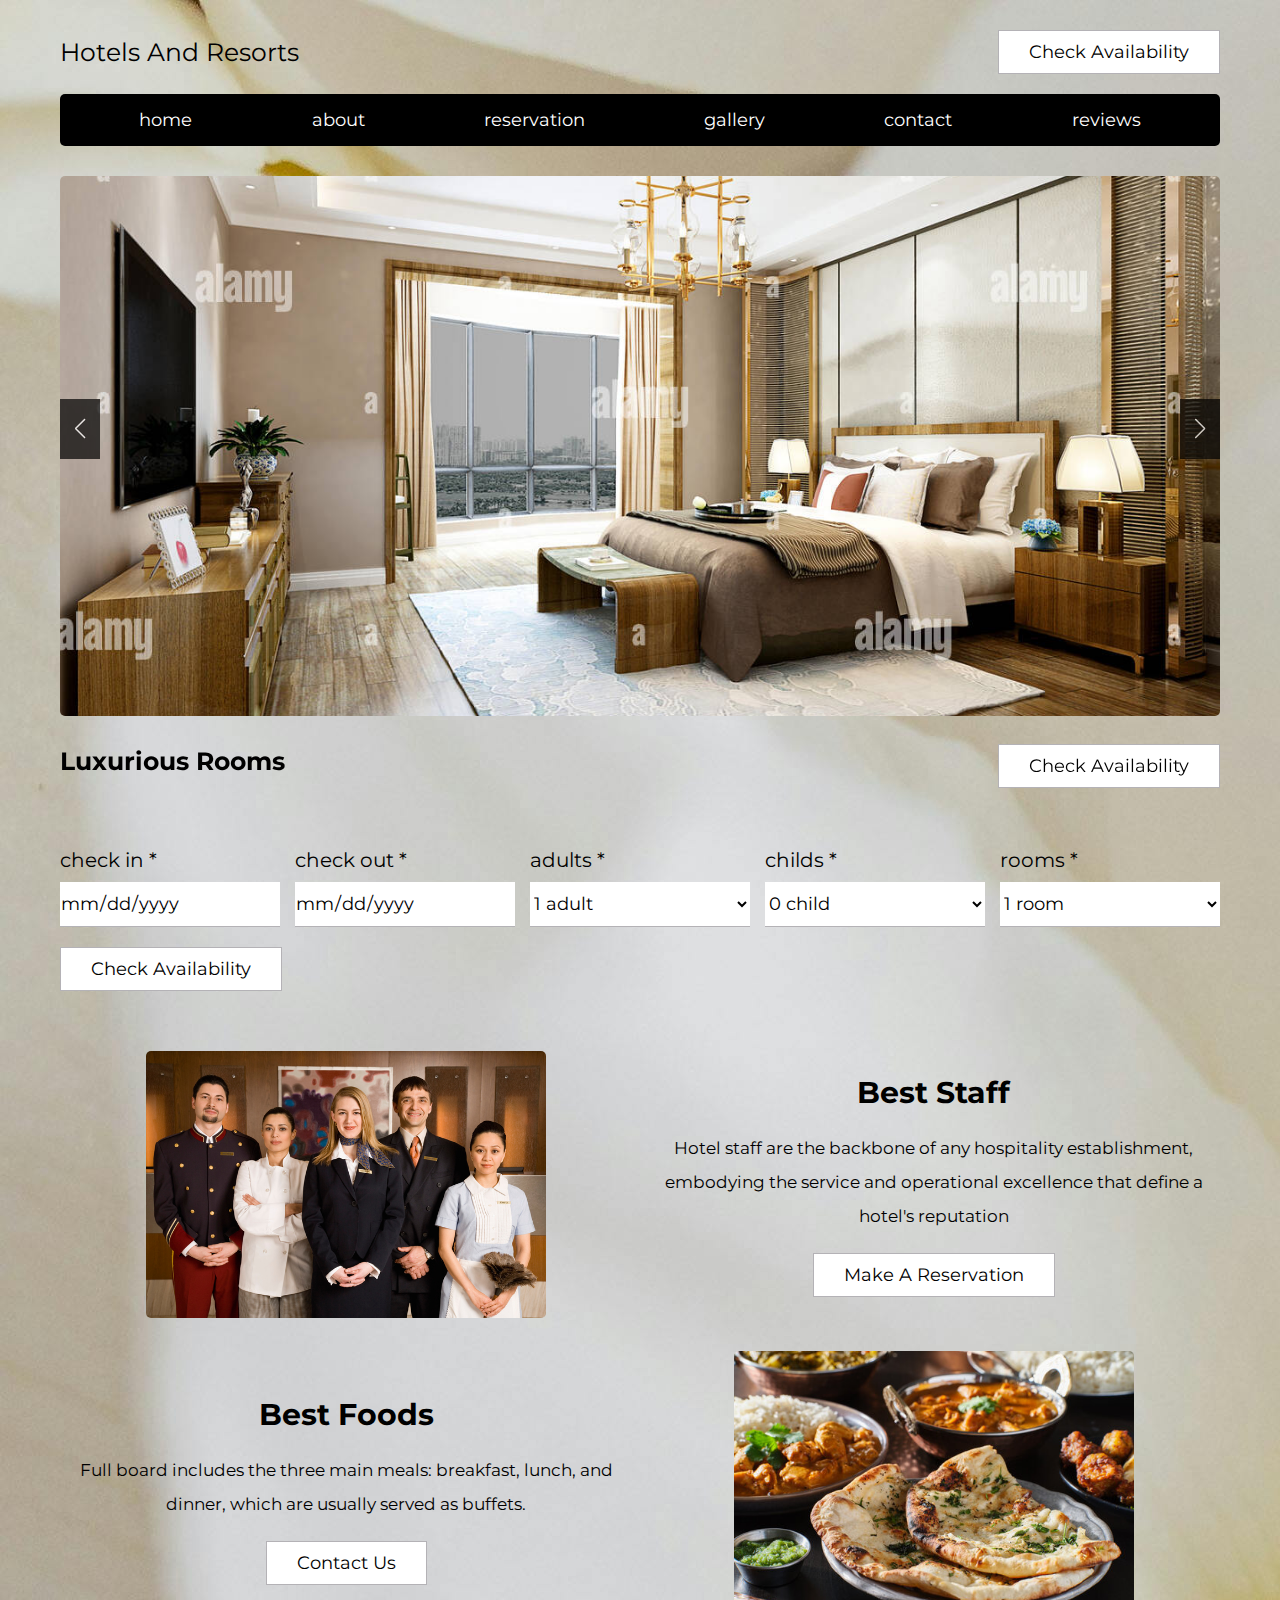
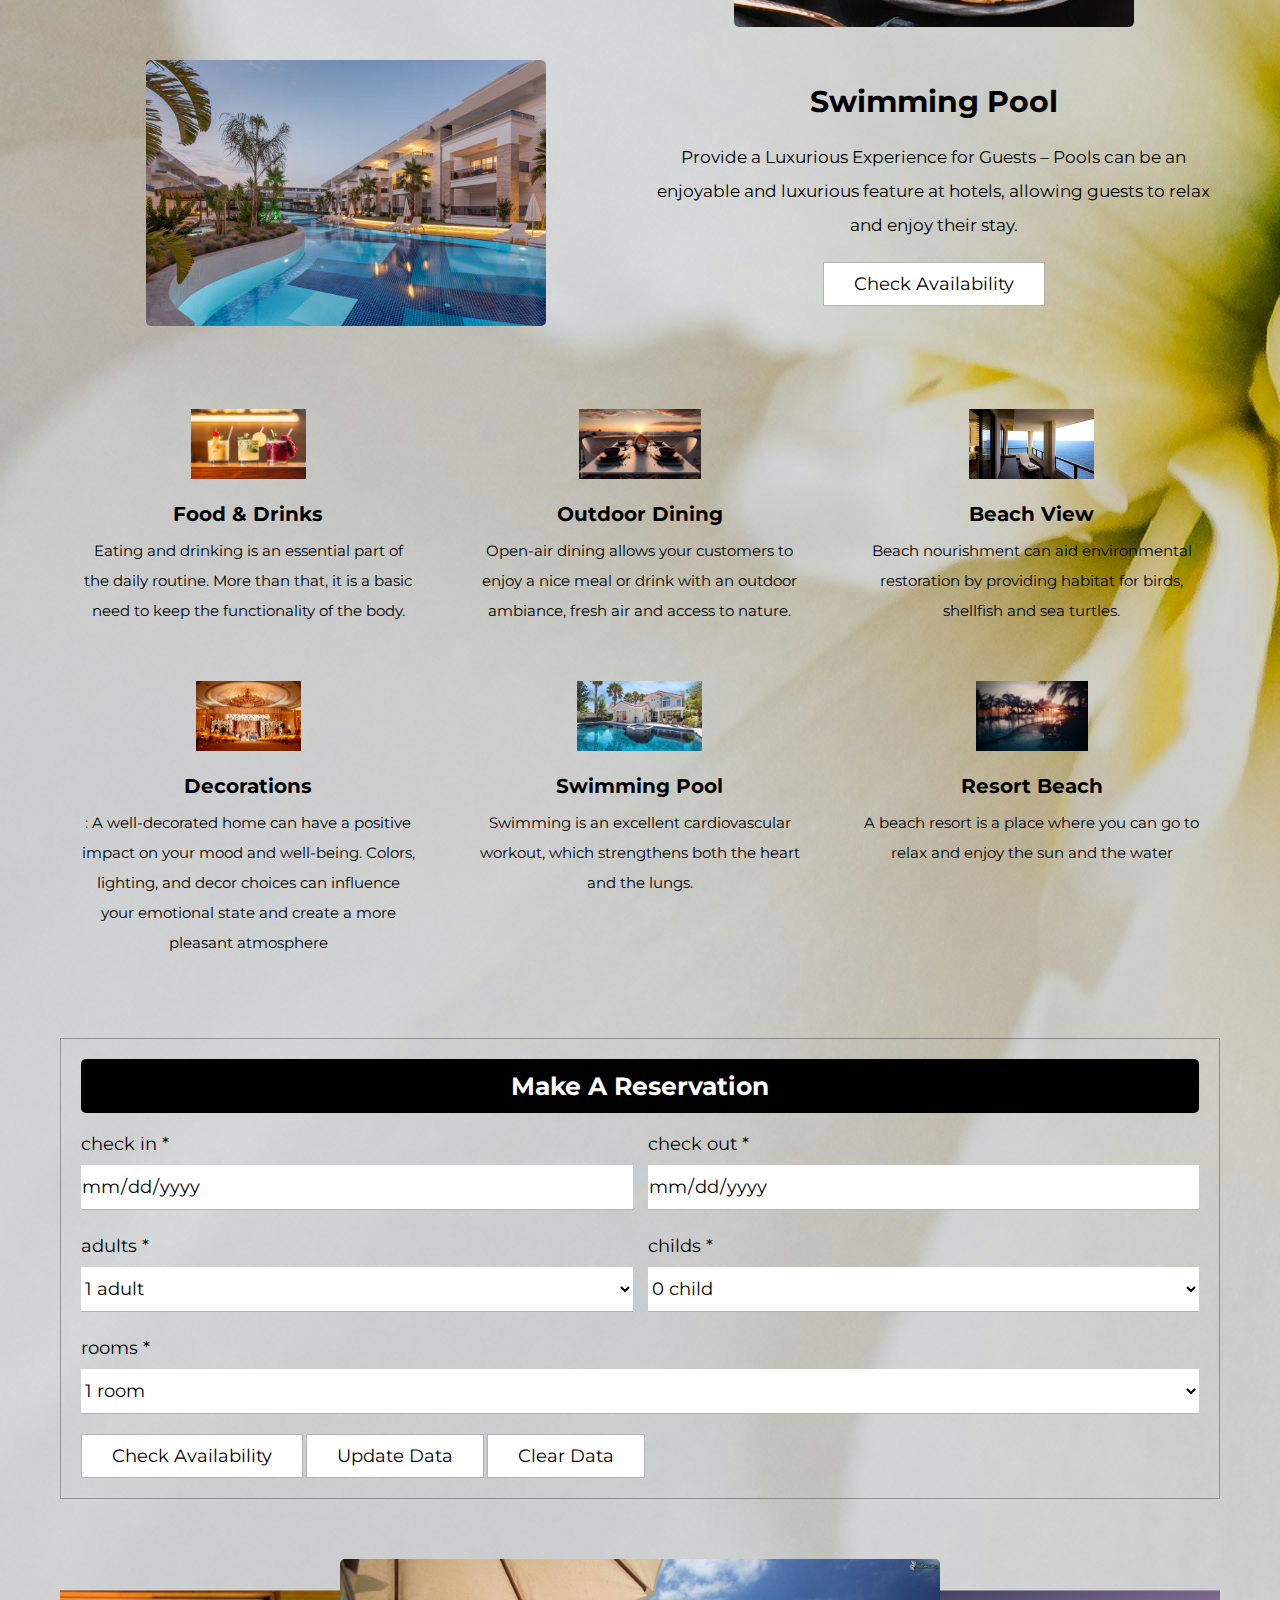
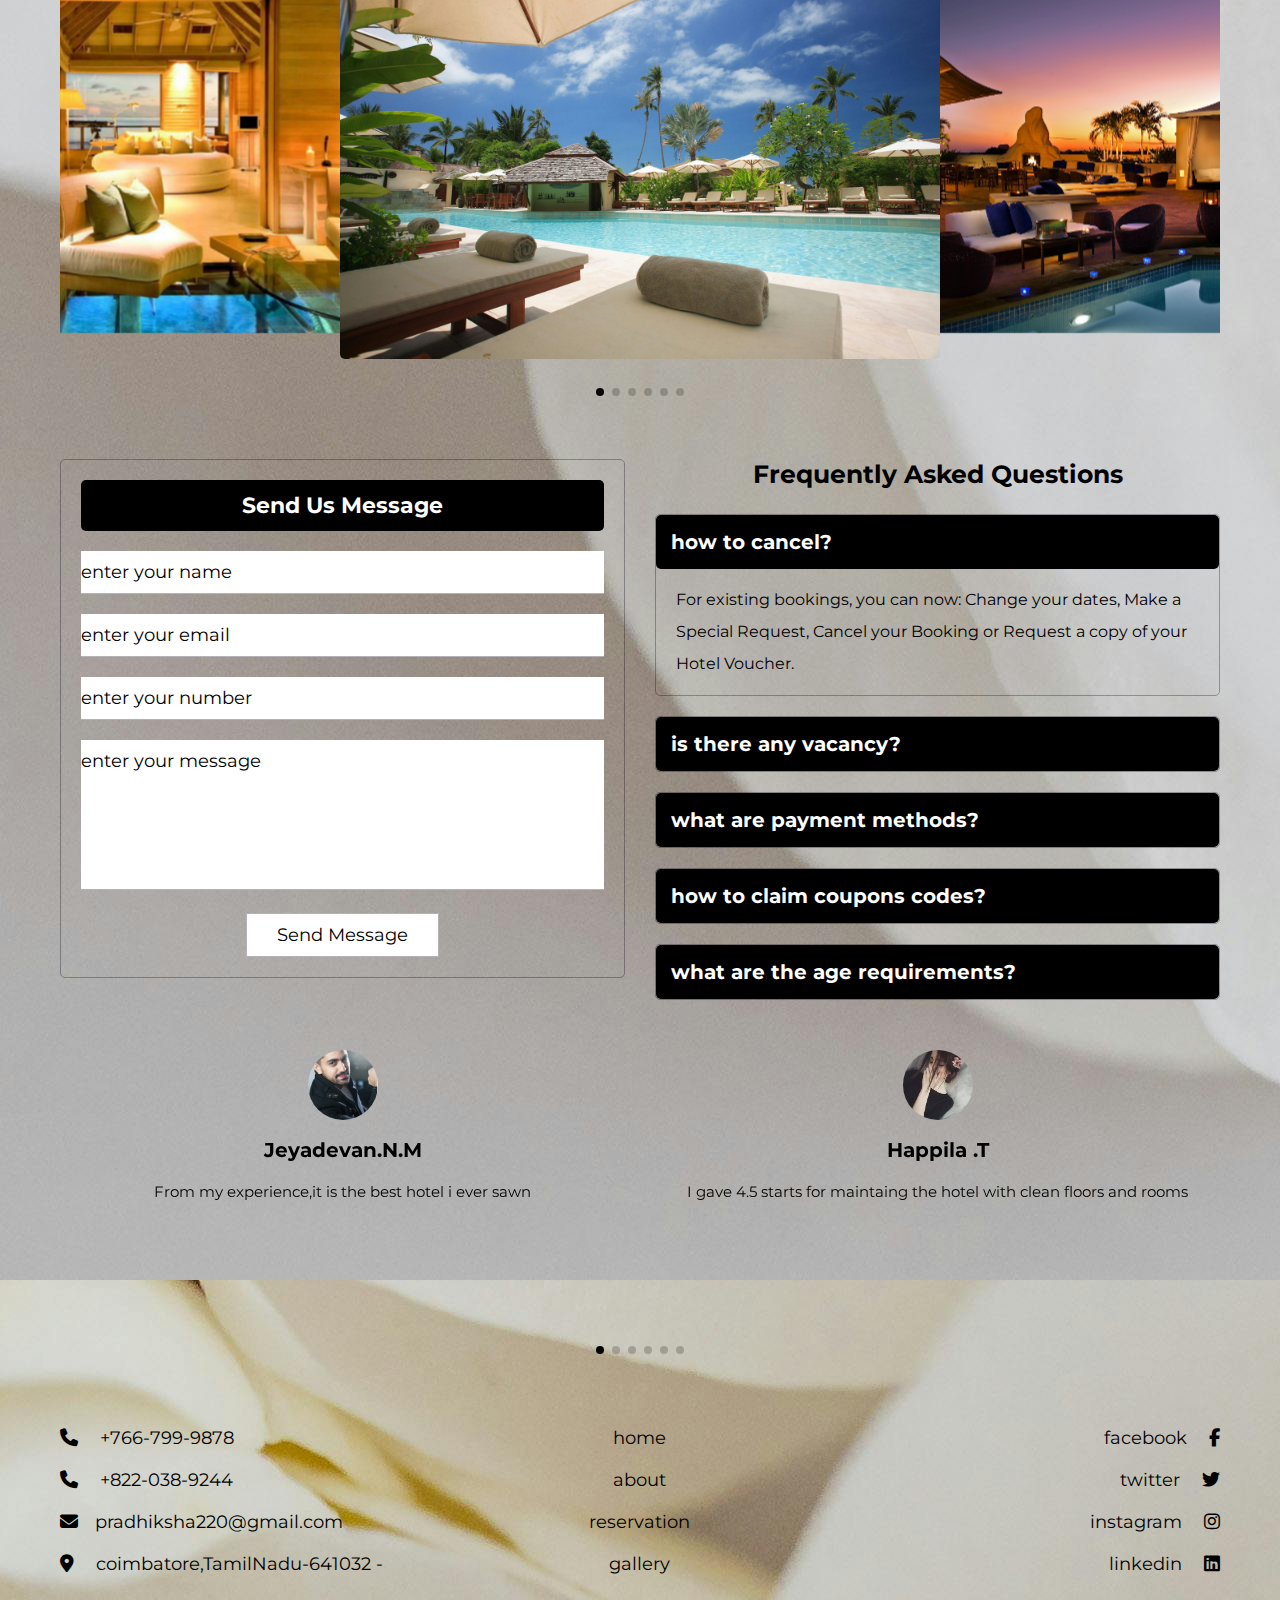
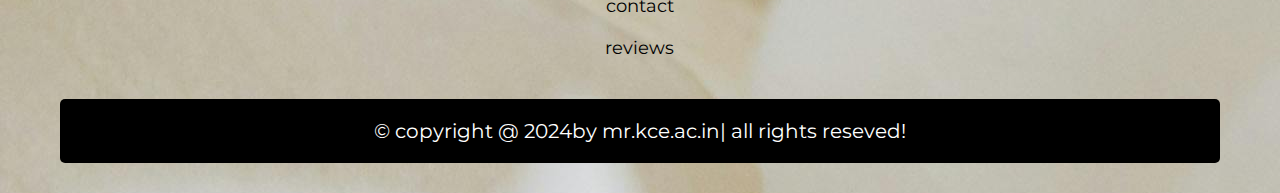
<file: index.html>
<!DOCTYPE html>
<html lang="en">
<head>
    
   <meta charset="UTF-8">
   <meta http-equiv="X-UA-Compatible" content="IE=edge">
   <meta name="viewport" content="width=device-width, initial-scale=1.0">
   <title>complete responsive hotel booking website design tutorial</title>

   <link rel="stylesheet" href="https://cdn.jsdelivr.net/npm/swiper@8/swiper-bundle.min.css" />

   <!-- font awesome cdn link  -->
   <link rel="stylesheet" href="https://cdnjs.cloudflare.com/ajax/libs/font-awesome/6.2.0/css/all.min.css">

   <!-- custom css file link  -->
   <link rel="stylesheet" href="style.css">


</head>
<body>
   
<!-- header section starts  -->

<section class="header">

   <div class="flex">
      <a href="#home" class="logo">Hotels And Resorts</a>
      <a href="#availability" class="btn">check availability</a>
      <div id="menu-btn" class="fas fa-bars"></div>
   </div>

   <nav class="navbar">
      <a href="#home">home</a>
      <a href="#about">about</a>
      <a href="#reservation">reservation</a>
      <a href="#gallery">gallery</a>
      <a href="#contact">contact</a>
      <a href="#reviews">reviews</a>
   </nav>

</section>

<!-- header section ends -->

<!-- home section starts  -->

<section class="home" id="home">

   <div class="swiper home-slider">

      <div class="swiper-wrapper">

         <div class="box swiper-slide">
            <img src="image1.jpg" alt="">
            <div class="flex">
               <h3>luxurious rooms</h3>
               <a href="#availability" class="btn">check availability</a>
            </div>
         </div>

         <div class="box swiper-slide">
            <img src="image2.jpg" alt="">
            <div class="flex">
               <h3>foods and drinks</h3>
               <a href="#reservation" class="btn">make a reservation</a>
            </div>
         </div>

         <div class="box swiper-slide">
            <img src="image3.jpg" alt="">
            <div class="flex">
               <h3>luxurious halls</h3>
               <a href="#contact" class="btn">contact us</a>
            </div>
         </div>

      </div>

      <div class="swiper-button-next"></div>
      <div class="swiper-button-prev"></div>

   </div>

</section>

<!-- home section ends -->

<!-- availability section starts  -->

<section class="availability" id="availability">

   <form action="" method="post">
      <div class="flex">
         <div class="box">
            <p>check in <span>*</span></p>
            <input type="date" name="check_in" class="input" required>
         </div>
         <div class="box">
            <p>check out <span>*</span></p>
            <input type="date" name="check_out" class="input" required>
         </div>
         <div class="box">
            <p>adults <span>*</span></p>
            <select name="adults" class="input" required>
               <option value="1">1 adult</option>
               <option value="2">2 adults</option>
               <option value="3">3 adults</option>
               <option value="4">4 adults</option>
               <option value="5">5 adults</option>
               <option value="6">6 adults</option>
            </select>
         </div>
         <div class="box">
            <p>childs <span>*</span></p>
            <select name="childs" class="input" required>
               <option value="-">0 child</option>
               <option value="1">1 child</option>
               <option value="2">2 childs</option>
               <option value="3">3 childs</option>
               <option value="4">4 childs</option>
               <option value="5">5 childs</option>
               <option value="6">6 childs</option>
            </select>
         </div>
         <div class="box">
            <p>rooms <span>*</span></p>
            <select name="rooms" class="input" required>
               <option value="1">1 room</option>
               <option value="2">2 rooms</option>
               <option value="3">3 rooms</option>
               <option value="4">4 rooms</option>
               <option value="5">5 rooms</option>
               <option value="6">6 rooms</option>
            </select>
         </div>

      </div>  
      <input type="submit" value="check availability" name="check" class="btn">
   </form>

</section>

<!-- availability section ends -->

<!-- about section starts  -->

<section class="about" id="about">

   <div class="row">
      <div class="image">
         <img src="staff.jpg" alt="">
      </div>
      <div class="content">
         <h3>best staff</h3>
         <p>Hotel staff are the backbone of any hospitality establishment, 
            embodying the service and operational excellence that define a hotel's reputation</p>
         <a href="#reservation" class="btn">make a reservation</a>
      </div>
   </div>

   <div class="row revers">
      <div class="image">
         <img src="food.jpg" alt="">
      </div>
      <div class="content">
         <h3>best foods</h3>
         <p>Full board includes the three main meals: breakfast, lunch, and dinner, which are usually served as buffets.</p>
         <a href="#contact" class="btn">contact us</a>
      </div>
   </div>

   <div class="row">
      <div class="image">
         <img src="swimming.jpg" alt="">
      </div>
      <div class="content">
         <h3>swimming pool</h3>
         <p>Provide a Luxurious Experience for Guests – Pools can be an enjoyable and luxurious
             feature at hotels, allowing guests to relax and enjoy their stay.</p>
         <a href="#availability" class="btn">check availability</a>
      </div>
   </div>

</section>

<!-- about section ends -->

<!-- services section starts  -->

<section class="services">

   <div class="box-container">

      <div class="box">
         <img src="food2.avif" alt="">
         <h3>food & drinks</h3>
         <p>Eating and drinking is an essential part of the daily routine. More than that, 
         it is a basic need to keep the functionality of the body.</p>
      </div>

      <div class="box">
         <img src="OUTDOOR.jpg" alt="">
         <h3>outdoor dining</h3>
         <p>Open-air dining allows your customers to enjoy a nice meal 
            or drink with an outdoor ambiance, fresh air and access to nature. </p>
      </div>

      <div class="box">
         <img src="BEACH.webp" alt="">
         <h3>beach view</h3>
         <p> Beach nourishment can aid environmental restoration by providing habitat for birds, shellfish and sea turtles. </p>
      </div>

      <div class="box">
         <img src="DECORATIONS.avif" alt="">
         <h3>decorations</h3>
         <p>: A well-decorated home can have a positive impact on your mood and well-being. Colors, lighting, and decor choices
             can influence your emotional state and create a more pleasant atmosphere</p>
      </div>

      <div class="box">
         <img src="SWIMMMINGPOOL.jpg" alt="">
         <h3>swimming pool</h3>
         <p>Swimming is an excellent cardiovascular workout, which strengthens both the heart and the lungs. 
            </p>
      </div>

      <div class="box">
         <img src="BEACHRESORT.jpg" alt="">
         <h3>resort beach</h3>
         <p>A beach resort is a place where you can go to relax and enjoy the sun and the water</p>
      </div>

   </div>

</section>

<!-- services section ends -->

<!-- reservation section starts  -->

<section class="reservation" id="reservation">

   <form action="" method="post">
      <h3>make a reservation</h3>
      <div class="flex">
         <div class="box">
            <p>check in <span>*</span></p>
            <input type="date" name="check_in" class="input" required>
         </div>
         <div class="box">
            <p>check out <span>*</span></p>
            <input type="date" name="check_out" class="input" required>
         </div>
         <div class="box">
            <p>adults <span>*</span></p>
            <select name="adults" class="input" required>
               <option value="1">1 adult</option>
               <option value="2">2 adults</option>
               <option value="3">3 adults</option>
               <option value="4">4 adults</option>
               <option value="5">5 adults</option>
               <option value="6">6 adults</option>
            </select>
         </div>
         <div class="box">
            <p>childs <span>*</span></p>
            <select name="childs" class="input" required>
               <option value="-">0 child</option>
               <option value="1">1 child</option>
               <option value="2">2 childs</option>
               <option value="3">3 childs</option>
               <option value="4">4 childs</option>
               <option value="5">5 childs</option>
               <option value="6">6 childs</option>
            </select>
         </div>
         <div class="box">
            <p>rooms <span>*</span></p>
            <select name="rooms" class="input" required>
               <option value="1">1 room</option>
               <option value="2">2 rooms</option>
               <option value="3">3 rooms</option>
               <option value="4">4 rooms</option>
               <option value="5">5 rooms</option>
               <option value="6">6 rooms</option>
            </select>
         </div>
      </div>
      <input type="submit" value="check availability" name="check" class="btn">
      <input type="submit" value="update data" name="update" class="btn">
      <input type="submit" value="clear data" name="clear" class="btn">
   </form>

</section>

<!-- reservation section ends -->

<!-- gallery section starts  -->

<section class="gallery" id="gallery">

   <div class="swiper gallery-slider">
      <div class="swiper-wrapper">
         <img src="SWIPE1.jpg" class="swiper-slide" alt="">
         <img src="SWIPE2.jpg" class="swiper-slide" alt="">
         <img src="SWIPE3.jpg" class="swiper-slide" alt="">
         <img src="SWIPE4.jpg" class="swiper-slide" alt="">
         <img src="SWIPE5.jpg" class="swiper-slide" alt="">
         <img src="SWIPE6.jpg" class="swiper-slide" alt="">
      </div>
      <div class="swiper-pagination"></div>
   </div>

</section>

<!-- gallery section ends -->

<!-- contact section starts  -->

<section class="contact" id="contact">

   <div class="row">

      <form action="" method="post">
         <h3>send us message</h3>
         <input type="text" name="name" required maxlength="50" placeholder="enter your name" class="box">
         <input type="email" name="email" required maxlength="50" placeholder="enter your email" class="box">
         <input type="number" name="number" required maxlength="10" min="0" max="9999999999" placeholder="enter your number" class="box">
         <textarea name="msg" class="box" required maxlength="1000" placeholder="enter your message" cols="30" rows="10"></textarea>
         <input type="submit" value="send message" name="send" class="btn">
      </form>

      <div class="faq">
         <h3 class="title">frequently asked questions</h3>
         <div class="box active">
            <h3>how to cancel?</h3>
            <p>For existing bookings, you can now: Change your dates, Make a Special Request, 
                Cancel your Booking or Request a copy of your Hotel Voucher.</p>
         </div>
         <div class="box">
            <h3>is there any vacancy?</h3>
            <p>1.Gain any essential certification. ...<br>
                2.Extra experience you can include on your CV. ...<BR>
                3.Practise these skills at home. ...<BR>
                4.Get experience through volunteering. ...<BR>
                5.Apply for these entry level jobs. ...<BR>
                6.Pick the right jobs to apply for and target your resume to the description.</p>
         </div>
         <div class="box">
            <h3>what are payment methods?</h3>
            <p>Modes of payment in hotel reservations are credit card, debit card, QR code, UPI, pay later, or any other.</p>
         </div>
         <div class="box">
            <h3>how to claim coupons codes?</h3>
            <p>Go to the checkout page and look for the option to 'Apply a coupon' 
                below the payment details and before your personal information</p>
         </div>
         <div class="box">
            <h3>what are the age requirements?</h3>
            <p>The primary guest must be at least 18 years of age to be able to check into the hotel. It is mandatory for guests to 
                present a valid photo identification document at the time of check-in.</p>
         </div>
      </div>

   </div>

</section>

<!-- contact section ends -->

<!-- reviews section starts  -->

<section class="reviews" id="reviews">

   <div class="swiper reviews-slider">

      <div class="swiper-wrapper">
         <div class="swiper-slide box">
            <img src="logo1.jpg" alt="">
            <h3>Jeyadevan.N.M</h3>
            <p>From my experience,it is the best hotel i ever sawn</p>
         </div>
         <div class="swiper-slide box">
            <img src="logo2.jpg" alt="">
            <h3>Happila .T</h3>
            <p>I gave 4.5 starts for maintaing the hotel with clean floors and rooms</p>
         </div>
         <div class="swiper-slide box">
            <img src="logo3.jpeg" alt="">
            <h3>Boomika E</h3>
            <p>Maya was really kind and helpfull helping me to have some information from my hotel. 
                This is a really good service and I strongly recomend Athotel</p>
         </div>
         <div class="swiper-slide box">
            <img src="logo4.jpg" alt="">
            <h3>Jayasri.S</h3>
            <p>Great support service, easy to reach, helpful and competent staff. Brian helped us a lot and listened to out needs and 
            proactive acted on it and helped us. Thanks a lot guys, amazing job and great service.</p>
         </div>
         <div class="swiper-slide box">
            <img src="logo5.jpg" alt="">
            <h3>Pradhiksha .S</h3>
            <p>An easy booking experience that saved over 1000 vs booking directly with our hotel. When I needed input regarding the area we were 
                staying the @hotel group sent me back an email very quickly with some ideas for us.</p>
         </div>
         <div class="swiper-slide box">
            <img src="logo6.jpg" alt="">
            <h3>keerthana s</h3>
            <p>I am very delighted and extremely grateful for the great customer service and very helpful people @hotel.com.
                Nihal and others team members were very kind, fast to reply and very accommodating to my questions 
                and willing to help with all my requests</p>
         </div>
      </div>

      <div class="swiper-pagination"></div>
   </div>

</section>

<!-- reviews section ends  -->

<!-- footer section starts  -->

<section class="footer">

   <div class="box-container">

      <div class="box">
         <a href="tel:7667999878"><i class="fas fa-phone"></i> +766-799-9878</a>
         <a href="tel:8220389244"><i class="fas fa-phone"></i> +822-038-9244</a>
         <a href="mailto:pradhiksha220@gmail.com"><i class="fas fa-envelope"></i>pradhiksha220@gmail.com </a>
         <a href="#"><i class="fas fa-map-marker-alt"></i> coimbatore,TamilNadu-641032 - </a>
      </div>

      <div class="box">
         <a href="#home">home</a>
         <a href="#about">about</a>
         <a href="#reservation">reservation</a>
         <a href="#gallery">gallery</a>
         <a href="#contact">contact</a>
         <a href="#reviews">reviews</a>
      </div>

      <div class="box">
         <a href="#">facebook <i class="fab fa-facebook-f"></i></a>
         <a href="#">twitter <i class="fab fa-twitter"></i></a>
         <a href="#">instagram <i class="fab fa-instagram"></i></a>
         <a href="#">linkedin <i class="fab fa-linkedin"></i></a>
      </div>

   </div>

   <div class="credit">&copy; copyright @ 2024by mr.kce.ac.in| all rights reseved!</div>

</section>

<!-- footer section ends -->








<script src="https://cdn.jsdelivr.net/npm/swiper@8/swiper-bundle.min.js"></script>

<!-- custom js file link  -->
<script src="script.js"></script>
<script src="scripts.js"></script>

</body>
</html>
</file>
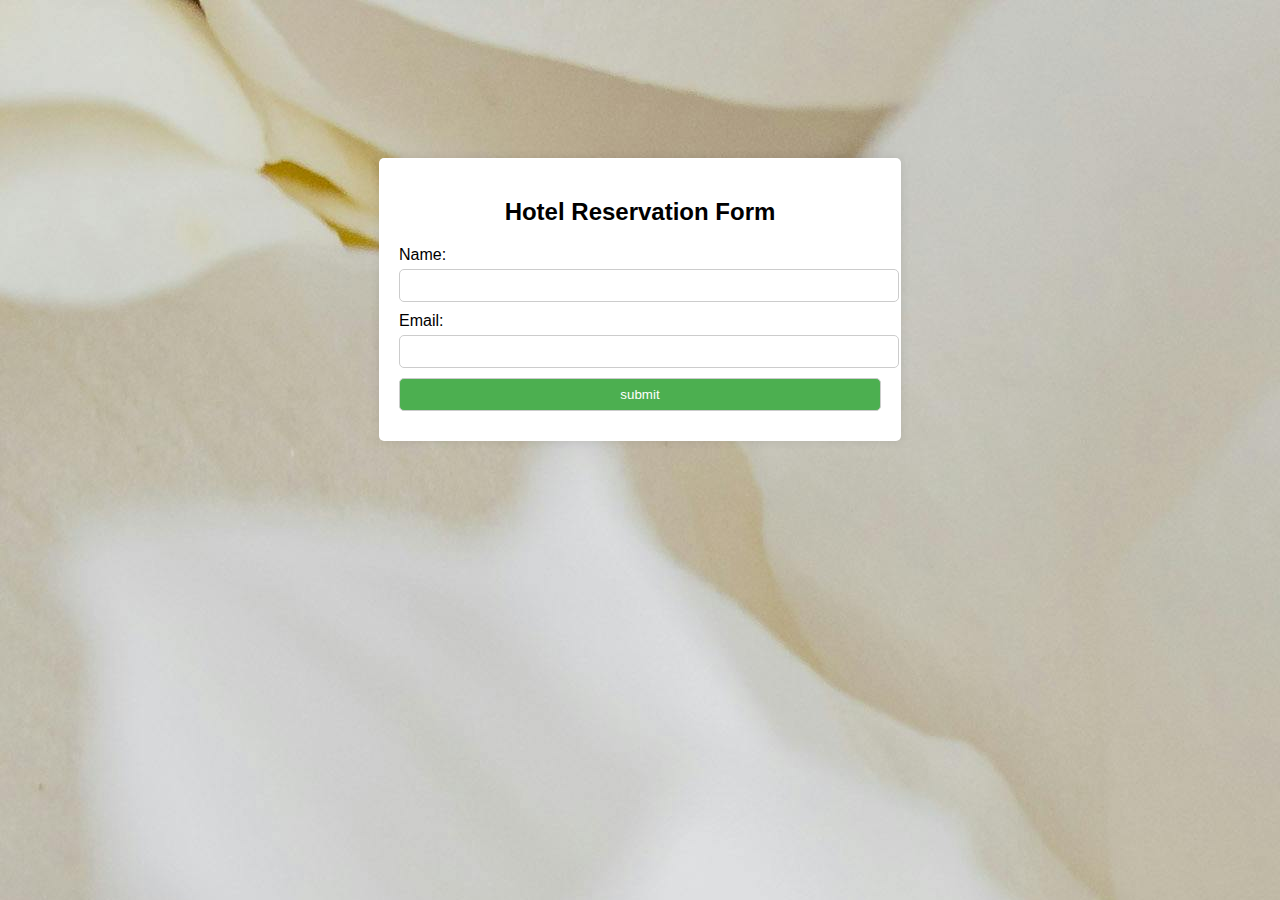
<file: login.html>
<!DOCTYPE html>
<html lang="en">
<head>
  
  <meta charset="UTF-8">
  <meta name="viewport" content="width=device-width, initial-scale=1.0">
  <title>Hotel Reservation System</title>
  <link rel="stylesheet" href="styles.css">
</head>
<body  >
  
  <div  class="container"   >
    <h2>Hotel Reservation Form</h2>
    <form id="reservationForm" ="return validateForm()" >
      <label for="name">Name:</label>
      <input type="text" id="name" name="name" required>
      <label for="email">Email:</label>
      <input type="email" id="email" name="email" required>
    
      <button onclick="window.location.href = 'index.html';">submit</button>
      
    </form>
  </div>
  <script src="scripts.js"></script>
</body>
</html>
</file>
<file: style.css>
@import url('https://fonts.googleapis.com/css2?family=Montserrat:wght@100;200;300;400&display=swap');

:root{
   --main-color:white;
   --sub-color:black;
   --white:black;
   --border:.1rem solid rgba(7, 0, 12, 0.3);
}

*{
   font-family: 'Montserrat', sans-serif;
   margin: 0; padding: 0;
   box-sizing: border-box;
   outline: none; border: none;
   text-decoration: none;
}

*::selection{
   background-color: var(--sub-color);
   color: var(--main-color);
}

*::-webkit-scrollbar{
   height: .5rem;
   width: 1rem;
}

*::-webkit-scrollbar-track{
   background-color: transparent;
}

*::-webkit-scrollbar-thumb{
   background-color: var(--sub-color);
   border-radius: 5rem;
}

html{
   font-size: 62.5%;
   overflow-x: hidden;
   scroll-behavior: smooth;
   scroll-padding-top: 2rem;
}

body{
   background-color: var(--main-color);
   background-image: url(backgroundhd.jpg);
  
}

section{
   padding: 3rem 2rem;
   max-width: 1200px;
   margin: 0 auto;
}

.btn{
   display: inline-block;
   cursor: pointer;
   padding: 1rem 3rem;
   border: var(--border);
   font-size: 1.8rem;
   color: var(--sub-color);
   text-align: center;
   text-transform: capitalize;
   transition: .2s linear;
   margin-top: 1rem;
   background-color: var(--main-color);
}

.btn:hover{
   border-radius: 5rem;
   background-color: var(--sub-color);
   color: var(--main-color);
}

.header{
   padding-bottom: 0;
}

.header .flex{
   display: flex;
   align-items: center;
   justify-content: space-between;
   gap: 1.5rem;
}

.header .flex .logo{
   color: var(--sub-color);
   font-size: 2.5rem;
}

.header .flex .btn{
   margin-top: 0;
}

.header .flex .fa-bars{
   font-size: 3rem;
   cursor: pointer;
   color: var(--sub-color);
   display: none;
}

.header .navbar{
   display: flex;
   align-items: center;
   justify-content: space-evenly;
   gap: 1.5rem;
   margin-top: 2rem;
   background-color: var(--sub-color);
   padding: .5rem;
   border-radius: .5rem;
}

.header .navbar a{
   font-size: 1.8rem;
   color: var(--main-color);
   padding: 1rem 3rem;
   border-radius: .5rem;
}

.header .navbar a:hover{
   background-color: var(--main-color);
   color: var(--sub-color);
}

.home .box img{
   border-radius: .5rem;
   height: 60vh;
   width: 100%;
   object-fit: cover;
}

.home .box .flex{
   display: flex;
   align-items: center;
   justify-content: space-between;
   gap: 1.5rem;
   flex-wrap: wrap;
   margin-top: 1.5rem;
}

.home .box .flex h3{
   font-size: 2.5rem;
   color: var(--sub-color);
   text-transform: capitalize;
}

.swiper-button-prev{
   left: 0%;
}

.swiper-button-next{
   right: 0;
}

.swiper-button-next,
.swiper-button-prev{
   padding: 3rem 2rem;
   background-color: var(--white);
   top: 40%;
   opacity: .7;
}

.swiper-button-next::after,
.swiper-button-prev::after{
   color: var(--main-color);
   font-size: 2rem;
}

.swiper-button-next:hover,
.swiper-button-prev:hover{
   opacity: 1;
}

.availability form .flex{
   display: flex;
   flex-wrap: wrap;
   gap: 1.5rem;
}

.availability form .flex .box{
   flex: 1 1 20rem;
}

.availability form .flex .box p{
   font-size: 2rem;
   color: var(--sub-color);
}


.availability form .flex .box .input{
   width: 100%;
   padding: 1rem 0;
   font-size: 1.8rem;
   background-color: var(--main-color);
   color: var(--white);
   border-bottom: var(--border);
   margin: 1rem 0;
}
 
.availability form .flex .box input[type="date"]::-webkit-calendar-picker-indicator{
   filter: invert(1);
}

.about .row{
   display: flex;
   flex-wrap: wrap;
   gap: 1.5rem;
   text-align: center;
   align-items: center;
}

.about .row .image{
   flex: 1 1 40rem;
}

.about .row .image img{
   width: 40rem;
   border-radius: .5rem;
}

.about .row .content{
   flex:1 1 40rem;
}

.about .row .content h3{
   font-size: 3rem;
   color: var(--sub-color);
   text-transform: capitalize;
   margin-bottom: 1rem;
}

.about .row .content p{
   line-height: 2;
   padding: 1rem 0;
   font-size: 1.7rem;
   color: var(--sub-color);
}

.about .row.revers{
   flex-flow: row-reverse;
   margin: 3rem 0;
   flex-wrap: wrap;
}

.services .box-container{
   display: grid;
   grid-template-columns: repeat(auto-fit, minmax(28rem, 1fr));
   gap: 1.5rem;
   justify-content: center;
   align-items: flex-start;
}

.services .box-container .box{
   padding: 2rem;
   text-align: center;
}

.services .box-container .box img{
   height: 7rem;
   margin-bottom: 1rem;
}

.services .box-container .box h3{
   font-size: 2rem;
   color: var(--sub-color);
   text-transform: capitalize;
   margin: 1rem 0;
}

.services .box-container .box p{
   line-height: 2;
   font-size: 1.5rem;
   color:var(--sub-color);
}

.reservation form{
   border: var(--border);
   padding: 2rem;
}

.reservation form .flex{
   display: flex;
   flex-wrap: wrap;
   gap: 1.5rem;
}

.reservation form h3{
   background-color: var(--sub-color);
   color: var(--main-color);
   font-size: 2.5rem;
   margin-bottom: 2rem;
   border-radius: .5rem;
   padding: 1.2rem;
   text-align: center;
   text-transform: capitalize;
}

.reservation form .flex .box{
   flex: 1 1 40rem;
}

.reservation form .flex .box p{
   font-size: 1.8rem;
   color: var(--sub-color);
}

.reservation form .flex .box .input{
   padding: 1rem 0;
   margin: 1rem 0;
   border-bottom: var(--border);
   background: var(--main-color);
   color: var(--white);
   font-size: 1.8rem;
   width: 100%;
}

.reservation form .flex .box input[type="date"]::-webkit-calendar-picker-indicator{
   filter: invert(1);
}

.gallery img{
   height: 40rem;
   width: 60rem;
   border-radius: .5rem;
   object-fit: cover;
   margin-bottom: 4rem;
   user-select: none;
}

.swiper-pagination-bullets.swiper-pagination-horizontal{
   bottom: 0;
}

.swiper-pagination-bullet{
   background-color: var(--sub-color);
}

.swiper-pagination-bullet-active{
   background-color: var(--white);
}

.contact .row{
   display: flex;
   align-items: flex-start;
   gap: 3rem;
   flex-wrap: wrap;
}

.contact .row form{
   flex: 1 1 40rem;
   border: var(--border);
   border-radius: .5rem;
   padding: 2rem;
   text-align: center;
}

.contact .row .faq{
   flex: 1 1 40rem;
}

.contact .row form h3{
   margin-bottom: 1rem;
   border-radius: .5rem;
   padding: 1.2rem;
   color: var(--main-color);
   background-color: var(--sub-color);
   font-size: 2.2rem;
   text-transform: capitalize;
}

.contact .row form .box{
   padding: 1rem 0;
   margin: 1rem 0;
   border-bottom: var(--border);
   font-size: 1.8rem;
   color: var(--sub-color);
   background:var(--main-color);
   width: 100%;
}

.contact .row form .box::placeholder{
   color: rgb(0, 0, 0);
}

.contact .row form textarea{
   height: 15rem;
   resize: none;
}

.contact .row .faq .title{
   padding-bottom: .5rem;
   font-size: 2.5rem;
   color: var(--sub-color);
   text-transform: capitalize;
   text-align: center;
}

.contact .row .faq .box{
   border-radius: .5rem;
   border: var(--border);
   margin-top: 2rem;
}

.contact .row .faq .box h3{
   background-color: var(--sub-color);
   color: var(--main-color);
   padding: 1.5rem;
   font-size: 2rem;
   border-radius: .5rem;
   cursor: pointer;
}

.contact .row .faq .box p{
   padding:1.5rem 2rem;
   line-height: 2;
   font-size: 1.6rem;
   color: var(--sub-color);
   display: none;
}

.contact .row .faq .box.active p{
   display: inline-block;
}

.reviews{
   padding-top: 0;
}

.reviews .box{
   text-align: center;
   user-select: none;
   padding: 2rem;
   margin-bottom: 4rem;
}

.reviews .box img{
   height: 7rem;
   width: 7rem;
   border-radius: 50%;
   object-fit: cover;
}

.reviews .box h3{
   margin: 1.5rem 0;
   font-size: 2rem;
   color: var(--sub-color);
}

.reviews .box p{
   line-height: 2;
   font-size: 1.5rem;
   color: var(--sub-color);
}

.footer .box-container{
   display: grid;
   grid-template-columns: repeat(auto-fit, minmax(30rem, 1fr));
   gap: 1.5rem;
   justify-content: center;
   align-items: flex-start;
   padding-bottom: 3rem;
}

.footer .box-container .box a{
   display: block;
   font-size: 1.8rem;
   color: var(--sub-color);
   padding: 1rem 0;
}

.footer .box-container .box a:hover{
   color: var(--white);
}

.footer .box-container .box:first-child i{
   margin-right: 1.7rem;
}

.footer .box-container .box:nth-child(2){
   text-align: center;
}

.footer .box-container .box:last-child{
   text-align:right;
}

.footer .box-container .box:last-child i{
   margin-left: 1.7rem;
}

.footer .credit{
   border-radius: .5rem;
   padding: 2rem;
   text-align: center;
   color: var(--main-color);
   background-color: var(--sub-color);
   font-size: 2rem;
   /* margin-bottom: 8rem; */
}

/* media queries  */

@media (max-width:991px){

   html{
      font-size: 55%;
   }

   .header .flex .fa-bars{
      display: inline-block;
   }

   .header .flex .btn{
      display: none;
   }

   .header .navbar{
      flex-flow: column;
      padding: 2rem;
      display: none;
   }

   .header .navbar.active{
      display: flex;
   }

}

@media (max-width:768px){

   .home .box img{
      height: 40vh;
   }

   .swiper-button-next,
   .swiper-button-prev{
      top: 35%;
   }

}

@media (max-width:450px){

   html{
      font-size: 50%;
   }

   .header .flex .logo{
      font-size: 2rem;
   }

   .home .box img{
      height: 25rem;
   }

   .about .row .image img{
      width: 100%;
   }

   .gallery img{
      height: 25rem;
      width: 30rem;
   }

}
</file>
<file: styles.css>
body {
    font-family: Arial, sans-serif;
    background-color: #f4f4f4;
    background-image: url(background\ 1.jpg);
    align-self: center;
    padding: 150px;
  }
  
  .container {
   
    width: 50%;
    margin: 0 auto;
    padding: 20px;
    background-color: #fff;
    border-radius: 5px;
    box-shadow: 0 0 10px rgba(0, 0, 0, 0.1);
    
  }
  
  
  
  h2 {
    text-align: center;
  }
  
  label {
    display: block;
    margin-bottom: 5px;
  }
  
  input[type="text"],
  input[type="email"],
  input[type="date"],
  input[type="number"],
  button {
    width: 100%;
    padding: 8px;
    margin-bottom: 10px;
    border: 1px solid #ccc;
    border-radius: 5px;
  }
  
  button {
    background-color: #4caf50;
    color: #fff;
    cursor: pointer;
  }
  
  button:hover {
    background-color: #45a049;
  }
</file>
